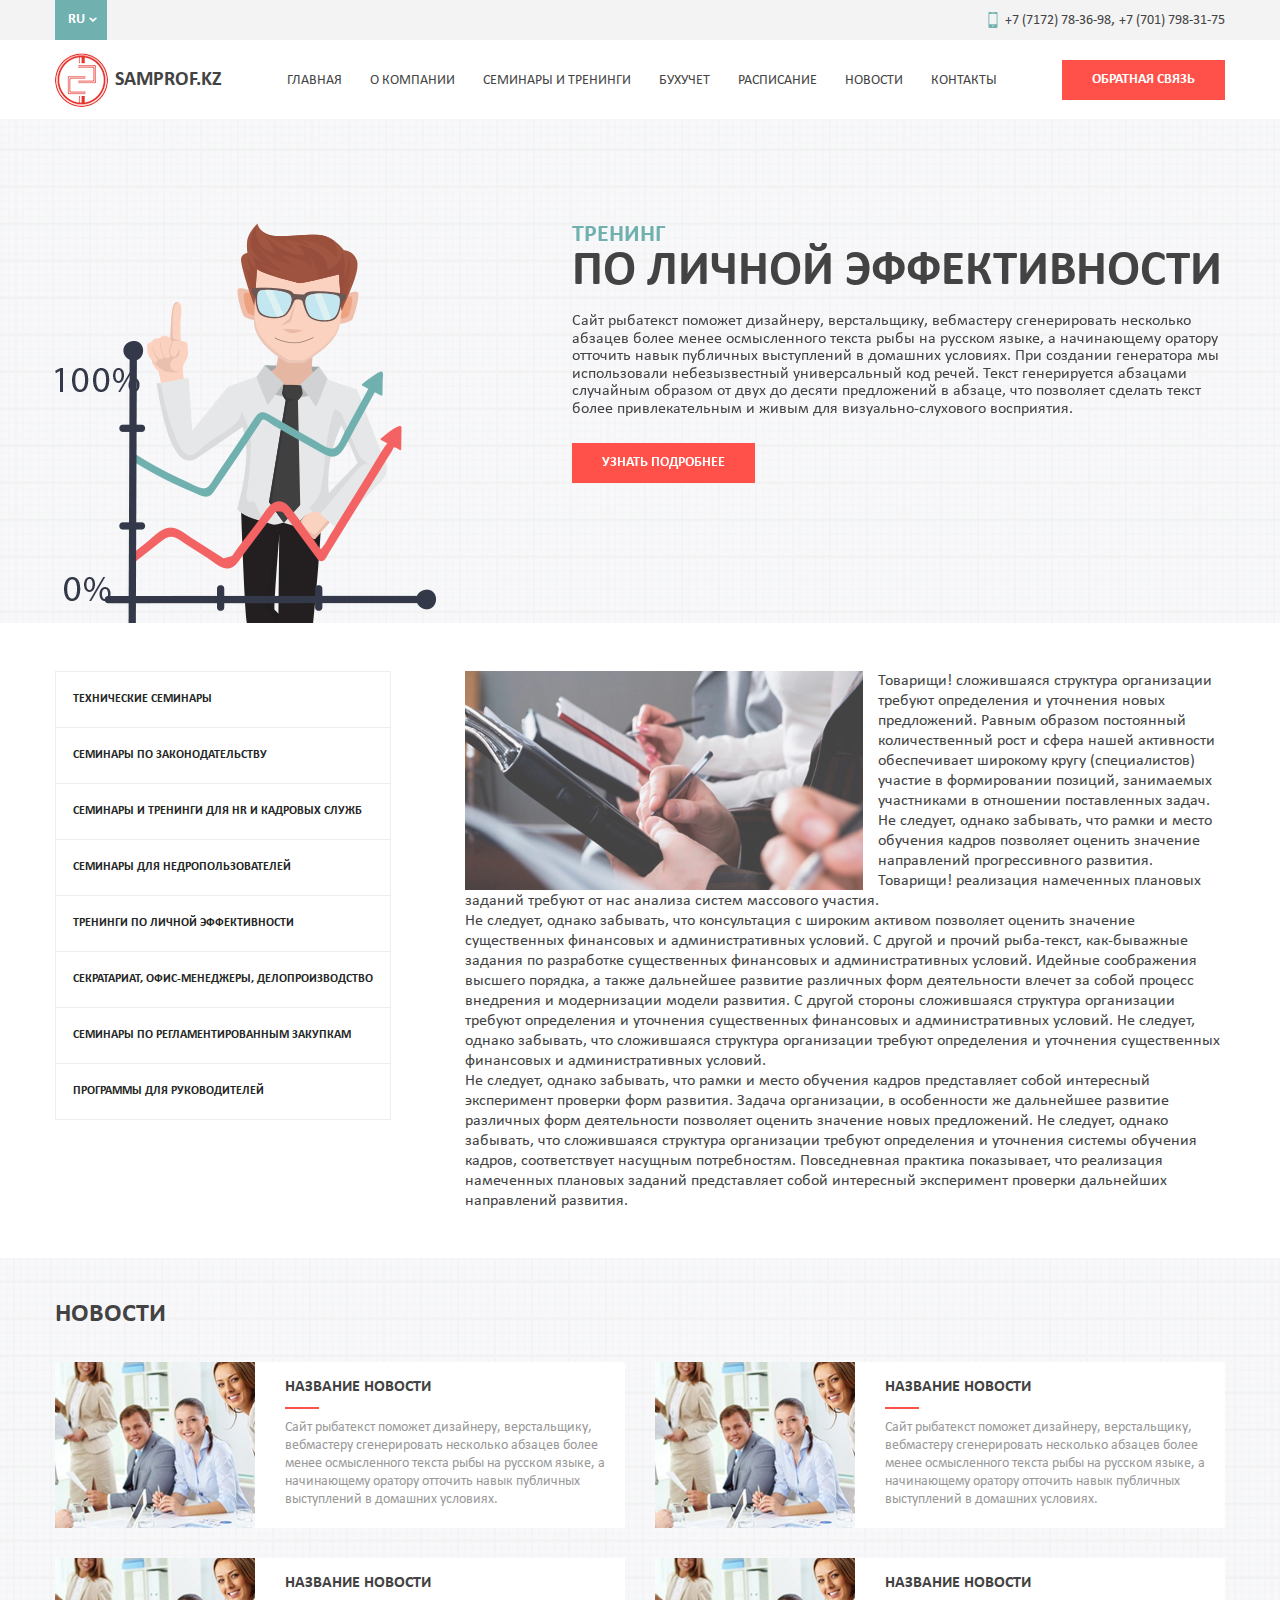
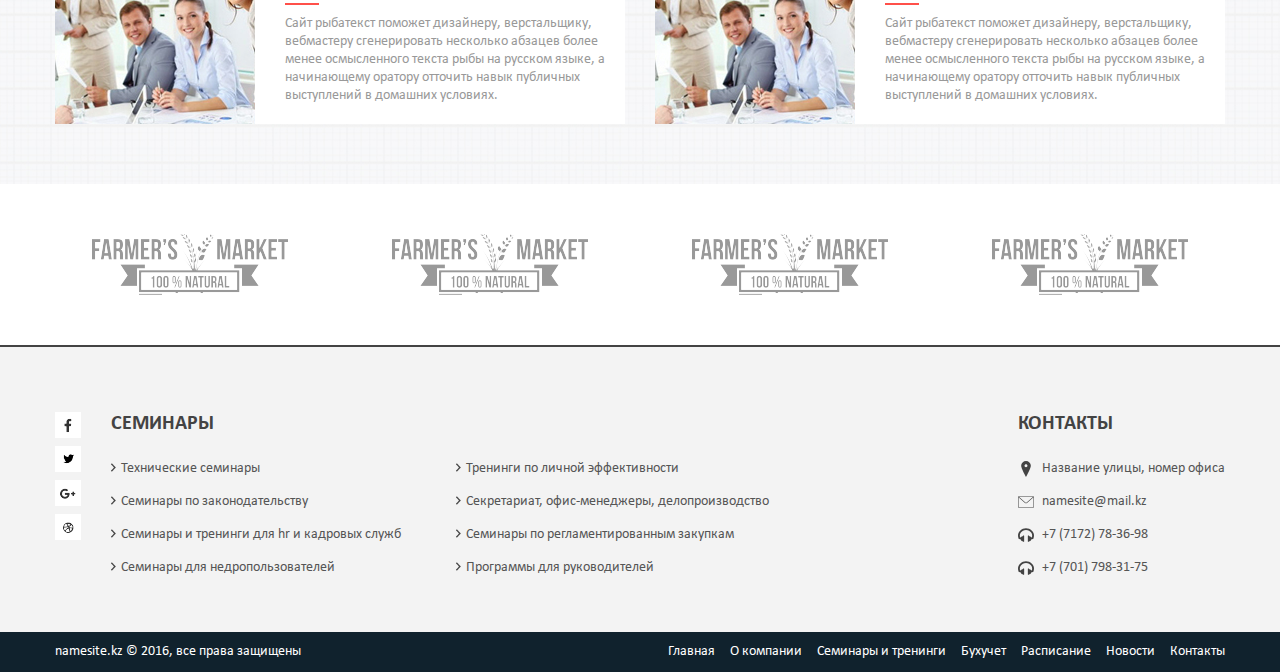
<file: index.html>
<html>
<head>
<title>SOFTWARE the company</title>
<meta http-equiv="content-type" content="text/html;charset=utf-8"/>
<meta name="keyword" content="">
<meta name="description" content="">
<meta content="initial-scale=1, minimum-scale=1, width=device-width" name="viewport">
<link href="css/normalize.css" rel="stylesheet" type="text/css">
<link href="css/style.css" rel="stylesheet" type="text/css">
<link rel="stylesheet" type="text/css" href="css/slide.min.css">
<link href="css/animate.css" rel="stylesheet" type="text/css">
<link rel="stylesheet" href="css/jquery.fancybox.css" type="text/css" media="screen" />


</head>
<body>
	<div class="page">
		<header class="header">
			<div class="top-line">
				<div class="cr">
					<div class="top-line__lang lang">
	           			<div class="lang-select__current">ru</div>
				        <div class="lang-select__list asd" >
	                        <div class="lang-select__option" ><a href="">en</a></div>
	                        <div class="lang-select__option" ><a href="">kz</a></div>
	                    </div>
					</div>
					<div class="top-line_phone">
                    	<a href="">+7 (7172) 78-36-98</a><span>,</span>
                    	<a href=""> +7 (701) 798-31-75</a>
                    </div>
				</div>
			</div>
			<div class="cr">
				<div class="head">
					<a href="" class="head-logo">
						<img src="img/logo.png" alt="">
						<span class="head-logo__text">
							SAMPROF.KZ
						</span>
					</a>	
					<ul class="head-nav">
						<li><a href="">главная</a></li>
						<li><a href="">о компании</a></li>
						<li><a href="">семинары и тренинги</a></li>
						<li><a href="">бухучет</a></li>
						<li><a href="">расписание</a></li>
						<li><a href="">новости</a></li>
						<li><a href="">контакты</a></li>
					</ul>	
					<div class="mob_start"></div>

					<a href="" class="head-callback button">
						обратная связь
					</a>
				</div>
			</div>
		</header>
		<div class="slider-container">
			<div class="cr">
				<div class="slider">
					<div class="slider__item">
						<div class="slider_item_img">
		                    <img src="img/slider1.png" alt="">
		                </div>
		                <div class="slider__item-text">
		                	<div class="slider-item-text__small-title">
		                		тренинг
		                	</div>	
		                	<div class="slider-item-text__title">
		                		по личной эффективности
		                	</div>
		                	<p>Сайт рыбатекст поможет дизайнеру, верстальщику, вебмастеру сгенерировать несколько абзацев более менее осмысленного текста рыбы на русском языке, а начинающему оратору отточить навык публичных выступлений в домашних условиях. При создании генератора мы использовали небезызвестный универсальный код речей. Текст генерируется абзацами случайным образом от двух до десяти предложений в абзаце, что позволяет сделать текст более привлекательным и живым для визуально-слухового восприятия.</p>
		                	<a href="" class="button">
		                		узнать подробнее
		                	</a>
		                </div>
		            </div>
				</div>
			</div>
		</div>	
		<div class="container-index">
			<div class="cr">
				
				<div class="content">
					<div class="content-img">
						<img src="img/content.jpg" alt="">
					</div>
					<p>
						Товарищи! сложившаяся структура организации требуют определения и уточнения новых предложений. Равным образом постоянный количественный рост и сфера нашей активности обеспечивает широкому кругу (специалистов) участие в формировании позиций, занимаемых участниками в отношении поставленных задач. Не следует, однако забывать, что рамки и место обучения кадров позволяет оценить значение направлений прогрессивного развития. Товарищи! реализация намеченных плановых заданий требуют от нас анализа систем массового участия.
					</p>
					<p>
						Не следует, однако забывать, что консультация с широким активом позволяет оценить значение существенных финансовых и административных условий. С другой и прочий рыба-текст, как-быважные задания по разработке существенных финансовых и административных условий. Идейные соображения высшего порядка, а также дальнейшее развитие различных форм деятельности влечет за собой процесс внедрения и модернизации модели развития. С другой стороны сложившаяся структура организации требуют определения и уточнения существенных финансовых и административных условий. Не следует, однако забывать, что сложившаяся структура организации требуют определения и уточнения существенных финансовых и административных условий.
					</p>
					<p>
						Не следует, однако забывать, что рамки и место обучения кадров представляет собой интересный эксперимент проверки форм развития. Задача организации, в особенности же дальнейшее развитие различных форм деятельности позволяет оценить значение новых предложений. Не следует, однако забывать, что сложившаяся структура организации требуют определения и уточнения системы обучения кадров, соответствует насущным потребностям. Повседневная практика показывает, что реализация намеченных плановых заданий представляет собой интересный эксперимент проверки дальнейших направлений развития. 
					</p>
				</div>
				<div class="side-bar-container">
					<ul class="side-bar">
						<li><a href="">технические семинары</a></li>
						<li><a href="">семинары по законодательству</a></li>
						<li><a href="">семинары и тренинги для hr
и кадровых служб</a></li>
						<li><a href="">семинары для недропользователей</a></li>
						<li><a href="">тренинги по личной эффективности</a></li>
						<li><a href="">секратариат, офис-менеджеры,
делопроизводство</a></li>
						<li><a href="">семинары по регламентированным 
закупкам</a></li>
						<li><a href="">программы для руководителей</a></li>
					</ul>
				</div>
			</div>
		</div>
		<div class="news-index-container">
			<div class="cr">
				<div class="title">
					новости
				</div>
				<ul class="news-list">
					<li>
						<div class="news-item">
							<a href="" class="news-item__img">
								<img src="img/news.jpg" alt="">
							</a>
							<a href="" class="news-item__title">название новости</a>
							<p class="news-item__text">
								Сайт рыбатекст поможет дизайнеру, верстальщику, вебмастеру сгенерировать несколько абзацев более менее осмысленного текста рыбы на русском языке, а начинающему оратору отточить навык публичных выступлений в домашних условиях. 
							</p>
						</div>
					</li>
					<li>
						<div class="news-item">
							<a href="" class="news-item__img">
								<img src="img/news.jpg" alt="">
							</a>
							<a href="" class="news-item__title">название новости</a>
							<p class="news-item__text">
								Сайт рыбатекст поможет дизайнеру, верстальщику, вебмастеру сгенерировать несколько абзацев более менее осмысленного текста рыбы на русском языке, а начинающему оратору отточить навык публичных выступлений в домашних условиях. 
							</p>
						</div>
					</li>
					<li>
						<div class="news-item">
							<a href="" class="news-item__img">
								<img src="img/news.jpg" alt="">
							</a>
							<a href="" class="news-item__title">название новости</a>
							<p class="news-item__text">
								Сайт рыбатекст поможет дизайнеру, верстальщику, вебмастеру сгенерировать несколько абзацев более менее осмысленного текста рыбы на русском языке, а начинающему оратору отточить навык публичных выступлений в домашних условиях. 
							</p>
						</div>
					</li>
					<li>
						<div class="news-item">
							<a href="" class="news-item__img">
								<img src="img/news.jpg" alt="">
							</a>
							<a href="" class="news-item__title">название новости</a>
							<p class="news-item__text">
								Сайт рыбатекст поможет дизайнеру, верстальщику, вебмастеру сгенерировать несколько абзацев более менее осмысленного текста рыбы на русском языке, а начинающему оратору отточить навык публичных выступлений в домашних условиях. 
							</p>
						</div>
					</li>
				</ul>
			</div>
		</div>
		<div class="cr">
			<ul class="partner-list">
				<li>
					<div class="partner-item">
						<img src="img/farmer.png" alt="">
					</div>
				</li>
				<li>
					<div class="partner-item">
						<img src="img/farmer.png" alt="">
					</div>
				</li>
				<li>
					<div class="partner-item">
						<img src="img/farmer.png" alt="">
					</div>
				</li>
				<li>
					<div class="partner-item">
						<img src="img/farmer.png" alt="">
					</div>
				</li>
			</ul>
		</div>
	</div>		
	<footer class="footer">
		<div class="cr">
			<ul class="soc-seti">
				<li>
					<a href="" class="face"></a>
				</li>
				<li>
					<a href="" class="twit"></a>
				</li>
				<li>
					<a href="" class="google"></a>
				</li>
				<li>
					<a href="" class="crug"></a>
				</li>
			</ul>
			<div class="seminar">
				<div class="seminar-title">
					семинары
				</div>
				<ul class="seminar-list left">
					<li><a href="">Технические семинары</a></li>
					<li><a href="">Cеминары по законодательству</a></li>
					<li><a href="">Cеминары и тренинги для hr и кадровых служб</a></li>
					<li><a href="">Cеминары для недропользователей</a></li>
				</ul>
				<ul class="seminar-list">
					<li><a href="">Тренинги по личной эффективности</a></li>
					<li><a href="">Секретариат, офис-менеджеры, делопроизводство</a></li>
					<li><a href="">Семинары по регламентированным закупкам</a></li>
					<li><a href="">Программы для руководителей</a></li>
				</ul>
			</div>
			<div class="footer-contact">
				<div class="seminar-title">
					контакты
				</div>
				<ul class="contact-list">
					<li class="address">
						Название улицы, номер офиса
					</li>
					<li class="mail">
						<a href="">namesite@mail.kz</a>
					</li>
					<li class="phone">
						<a href="">+7 (7172) 78-36-98</a>
					</li>
					<li class="phone">
						<a href="">+7 (701) 798-31-75</a>
					</li>
				</ul>
			</div>
		</div>
		<div class="footer-bottom">
			<div class="cr">
				<div class="copyraight">
					namesite.kz © 2016, все права защищены
				</div>
				<ul class="footer-menu">
					<lI><a href="">Главная </a></lI>
					<li><a href="">О компании     </a></li>
					<li><a href="">Семинары и тренинги     </a></li>
					<li><a href="">	Бухучет     </a></li>
					<li><a href="">Расписание     </a></li>
					<li><a href="">Новости          </a></li>
					<li><a href="">Контакты</a></li>
				</ul>
			</div>
		</div>
	</footer>
    <script src="js/jquery.js" type="text/javascript"></script>
	<script src="js/app.min.js" type="text/javascript"></script>
	<script src="js/wow.min.js"></script>

<script>
  new WOW().init();
</script>
</body>
</html>
</file>
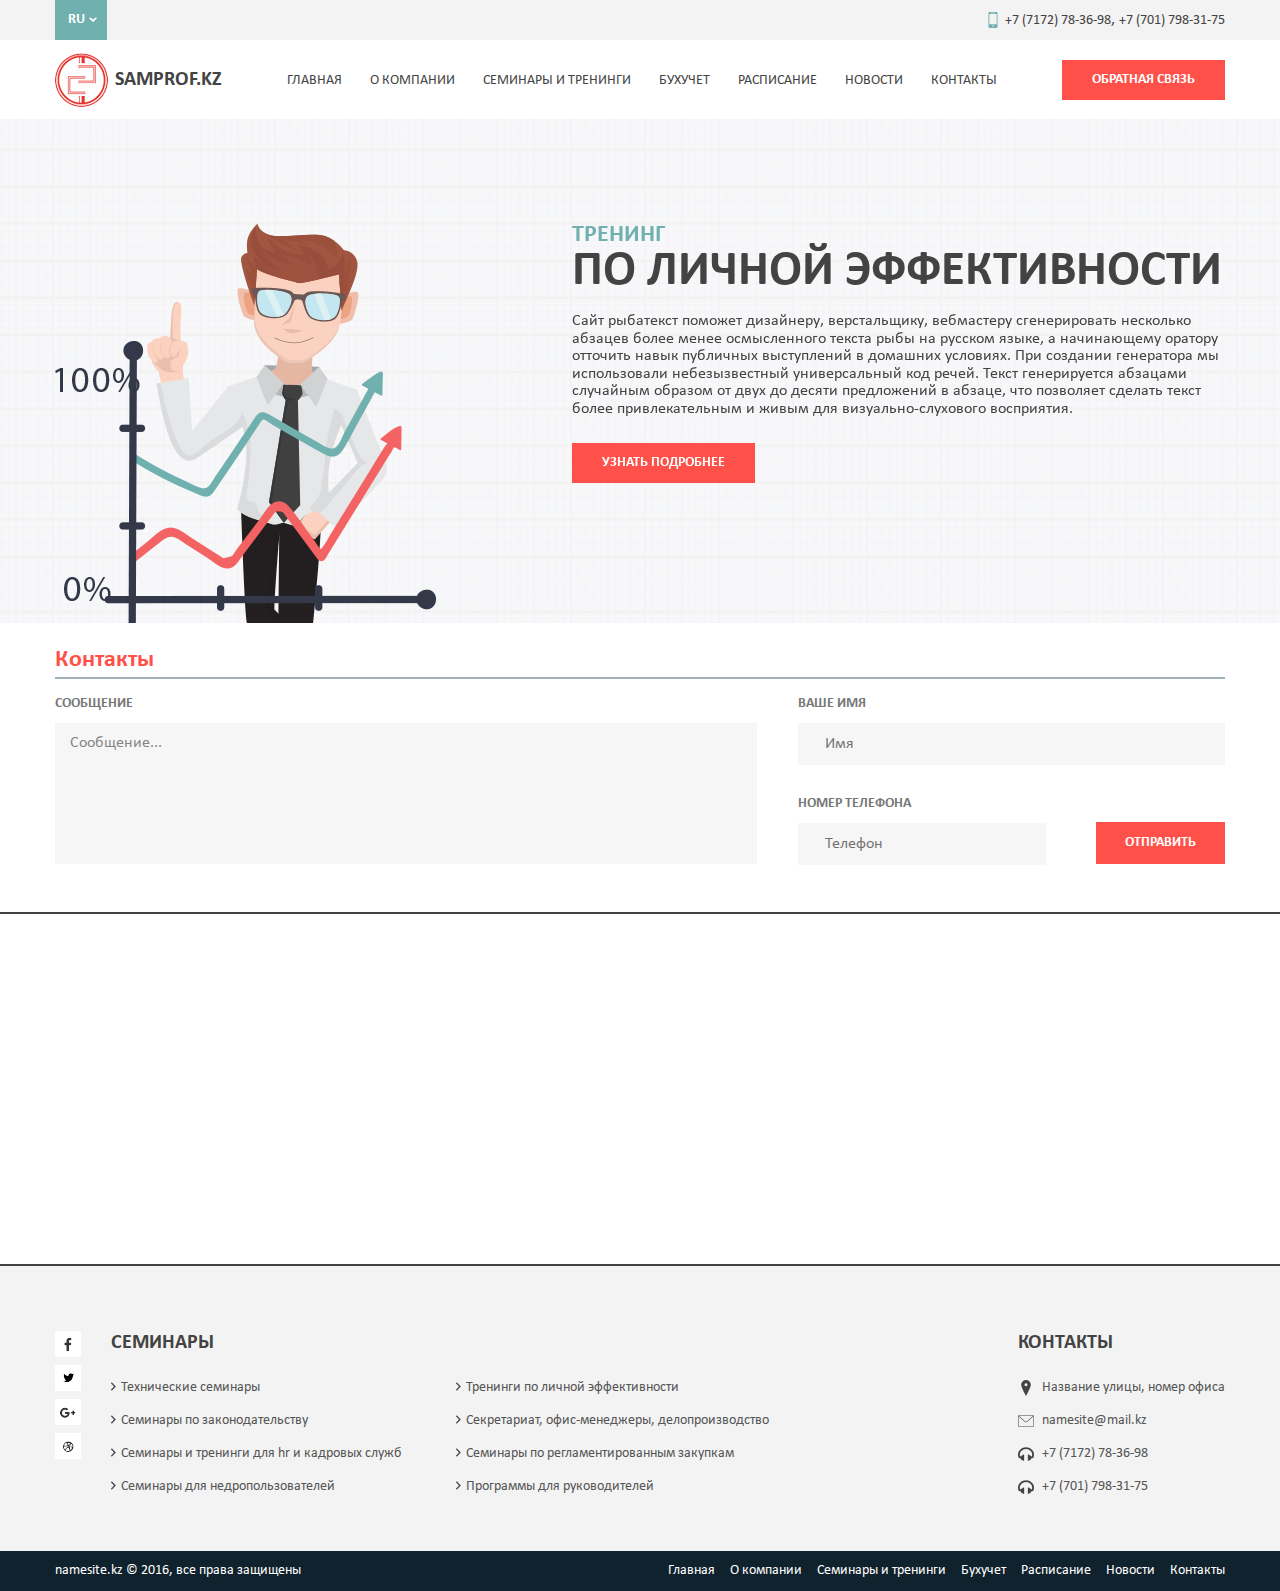
<file: contact.html>
<html>
<head>
<title>SOFTWARE the company</title>
<meta http-equiv="content-type" content="text/html;charset=utf-8"/>
<meta name="keyword" content="">
<meta name="description" content="">
<meta content="initial-scale=1, minimum-scale=1, width=device-width" name="viewport">
<link href="css/normalize.css" rel="stylesheet" type="text/css">
<link href="css/style.css" rel="stylesheet" type="text/css">
<link rel="stylesheet" type="text/css" href="css/slide.min.css">
<link href="css/animate.css" rel="stylesheet" type="text/css">
<link rel="stylesheet" href="css/jquery.fancybox.css" type="text/css" media="screen" />


</head>
<body>
	<div class="page">
		<header class="header">
			<div class="top-line">
				<div class="cr">
					<div class="top-line__lang lang">
	           			<div class="lang-select__current">ru</div>
				        <div class="lang-select__list asd" >
	                        <div class="lang-select__option" ><a href="">en</a></div>
	                        <div class="lang-select__option" ><a href="">kz</a></div>
	                    </div>
					</div>
					<div class="top-line_phone">
                    	<a href="">+7 (7172) 78-36-98</a><span>,</span>
                    	<a href=""> +7 (701) 798-31-75</a>
                    </div>
				</div>
			</div>
			<div class="cr">
				<div class="head">
					<a href="" class="head-logo">
						<img src="img/logo.png" alt="">
						<span class="head-logo__text">
							SAMPROF.KZ
						</span>
					</a>	
					<ul class="head-nav">
						<li><a href="">главная</a></li>
						<li><a href="">о компании</a></li>
						<li><a href="">семинары и тренинги</a></li>
						<li><a href="">бухучет</a></li>
						<li><a href="">расписание</a></li>
						<li><a href="">новости</a></li>
						<li><a href="">контакты</a></li>
					</ul>	
					<a href="" class="head-callback button">
						обратная связь
					</a>
				</div>
			</div>
		</header>
		<div class="slider-container">
			<div class="cr">
				<div class="slider">
					<div class="slider__item">
						<div class="slider_item_img">
		                    <img src="img/slider1.png" alt="">
		                </div>
		                <div class="slider__item-text">
		                	<div class="slider-item-text__small-title">
		                		тренинг
		                	</div>	
		                	<div class="slider-item-text__title">
		                		по личной эффективности
		                	</div>
		                	<p>Сайт рыбатекст поможет дизайнеру, верстальщику, вебмастеру сгенерировать несколько абзацев более менее осмысленного текста рыбы на русском языке, а начинающему оратору отточить навык публичных выступлений в домашних условиях. При создании генератора мы использовали небезызвестный универсальный код речей. Текст генерируется абзацами случайным образом от двух до десяти предложений в абзаце, что позволяет сделать текст более привлекательным и живым для визуально-слухового восприятия.</p>
		                	<a href="" class="button">
		                		узнать подробнее
		                	</a>
		                </div>
		            </div>
				</div>
			</div>
		</div>	
		<div class="container">
			<div class="cr">
				<div class="content-second-page">
					<div class="title-second-page">
						Контакты
					</div>
					<div class="form-container">
						<form action="">
							<div class="form-item-textarea">
								<label for="">сообщение</label>
								<textarea name="" id="" placeholder="Сообщение..."></textarea>
							</div>
							<div class="form-item-right">
								<div class="form-item__input">
									<label for="">ваше имя</label>
									<input type="text" placeholder="Имя">
								</div>
								<div class="form-item__input phone">
									<label for="">номер телефона</label>
									<input type="text" placeholder="Телефон">
								</div>
								<button class="button form-button">
									отправить
								</button>
							</div>
						</form>
					</div>
				</div>
			</div>
			<div class="map">
				<script type="text/javascript" charset="utf-8" async src="https://api-maps.yandex.ru/services/constructor/1.0/js/?sid=1YQN5sYpcd_vgol7XTAu5d54UHDRI27R&amp;width=100%25&amp;height=713&amp;lang=ru_RU&amp;sourceType=constructor&amp;scroll=true"></script>
			</div>
		</div>
		
	</div>		
	<footer class="footer">
		<div class="cr">
			<ul class="soc-seti">
				<li>
					<a href="" class="face"></a>
				</li>
				<li>
					<a href="" class="twit"></a>
				</li>
				<li>
					<a href="" class="google"></a>
				</li>
				<li>
					<a href="" class="crug"></a>
				</li>
			</ul>
			<div class="seminar">
				<div class="seminar-title">
					семинары
				</div>
				<ul class="seminar-list left">
					<li><a href="">Технические семинары</a></li>
					<li><a href="">Cеминары по законодательству</a></li>
					<li><a href="">Cеминары и тренинги для hr и кадровых служб</a></li>
					<li><a href="">Cеминары для недропользователей</a></li>
				</ul>
				<ul class="seminar-list">
					<li><a href="">Тренинги по личной эффективности</a></li>
					<li><a href="">Секретариат, офис-менеджеры, делопроизводство</a></li>
					<li><a href="">Семинары по регламентированным закупкам</a></li>
					<li><a href="">Программы для руководителей</a></li>
				</ul>
			</div>
			<div class="footer-contact">
				<div class="seminar-title">
					контакты
				</div>
				<ul class="contact-list">
					<li class="address">
						Название улицы, номер офиса
					</li>
					<li class="mail">
						<a href="">namesite@mail.kz</a>
					</li>
					<li class="phone">
						<a href="">+7 (7172) 78-36-98</a>
					</li>
					<li class="phone">
						<a href="">+7 (701) 798-31-75</a>
					</li>
				</ul>
			</div>
		</div>
		<div class="footer-bottom">
			<div class="cr">
				<div class="copyraight">
					namesite.kz © 2016, все права защищены
				</div>
				<ul class="footer-menu">
					<lI><a href="">Главная </a></lI>
					<li><a href="">О компании     </a></li>
					<li><a href="">Семинары и тренинги     </a></li>
					<li><a href="">	Бухучет     </a></li>
					<li><a href="">Расписание     </a></li>
					<li><a href="">Новости          </a></li>
					<li><a href="">Контакты</a></li>
				</ul>
			</div>
		</div>
	</footer>
    <script src="js/jquery.js" type="text/javascript"></script>
	<script src="js/app.min.js" type="text/javascript"></script>
	<script src="js/wow.min.js"></script>

<script>
  new WOW().init();
</script>
</body>
</html>
</file>
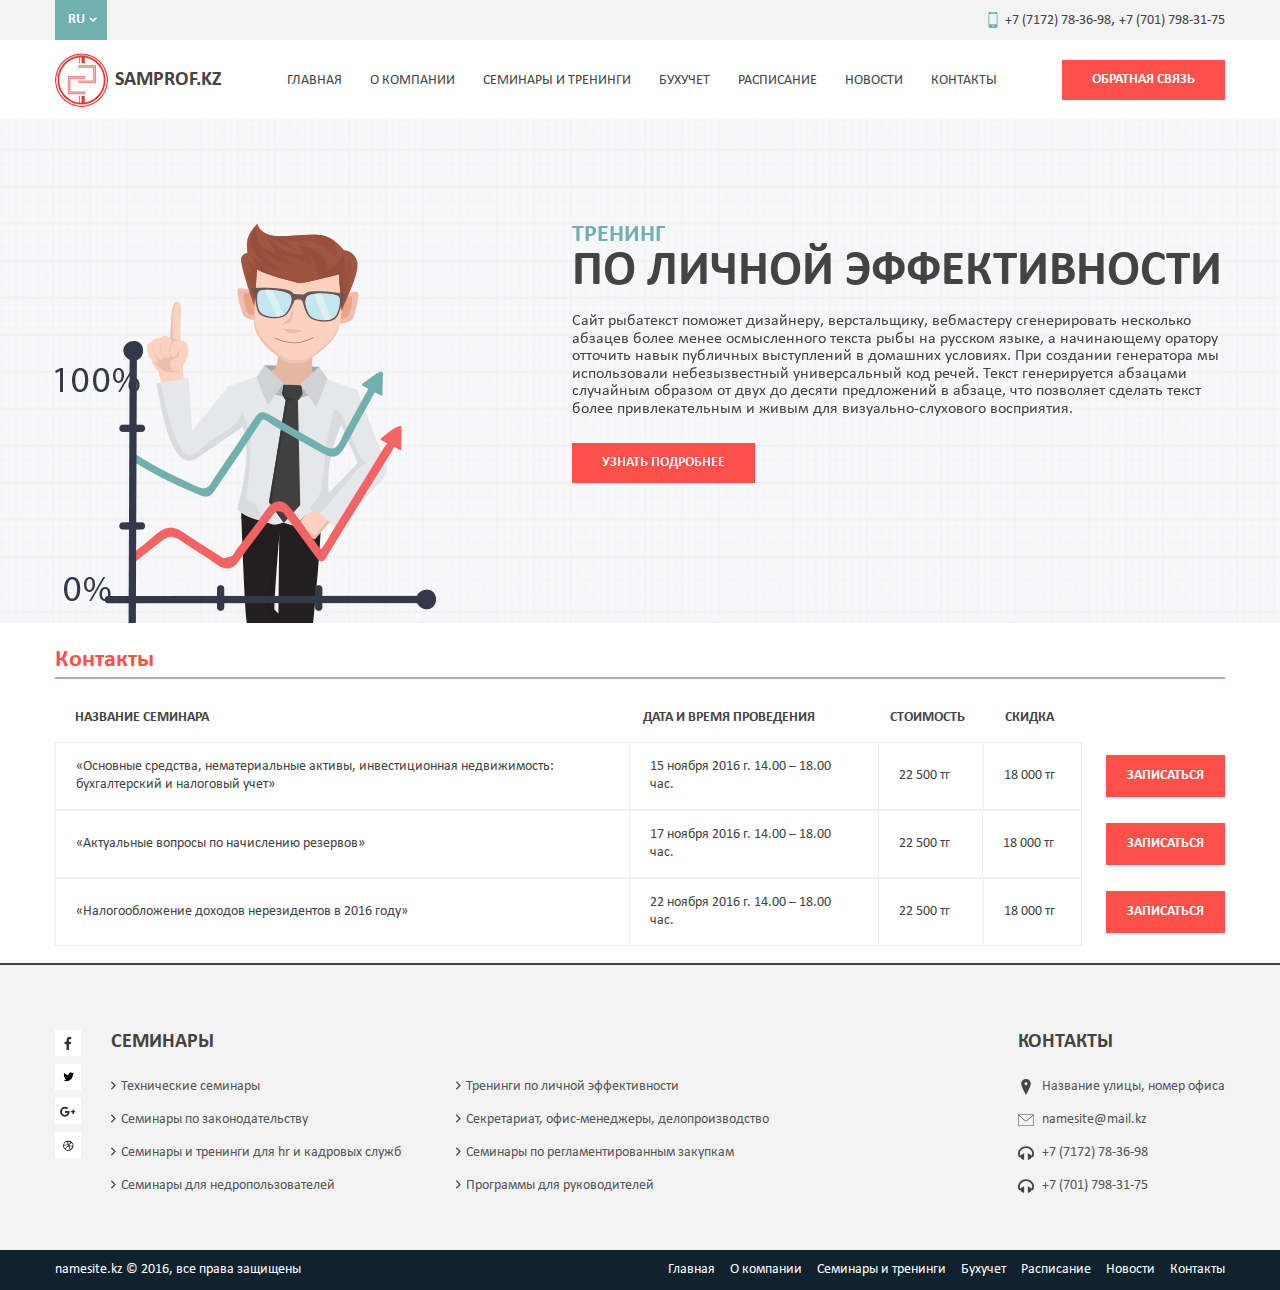
<file: second-page.html>
<html>
<head>
<title>SOFTWARE the company</title>
<meta http-equiv="content-type" content="text/html;charset=utf-8"/>
<meta name="keyword" content="">
<meta name="description" content="">
<meta content="initial-scale=1, minimum-scale=1, width=device-width" name="viewport">
<link href="css/normalize.css" rel="stylesheet" type="text/css">
<link href="css/style.css" rel="stylesheet" type="text/css">
<link rel="stylesheet" type="text/css" href="css/slide.min.css">
<link href="css/animate.css" rel="stylesheet" type="text/css">
<link rel="stylesheet" href="css/jquery.fancybox.css" type="text/css" media="screen" />


</head>
<body>
	<div class="page">
		<header class="header">
			<div class="top-line">
				<div class="cr">
					<div class="top-line__lang lang">
	           			<div class="lang-select__current">ru</div>
				        <div class="lang-select__list asd" >
	                        <div class="lang-select__option" ><a href="">en</a></div>
	                        <div class="lang-select__option" ><a href="">kz</a></div>
	                    </div>
					</div>
					<div class="top-line_phone">
                    	<a href="">+7 (7172) 78-36-98</a><span>,</span>
                    	<a href=""> +7 (701) 798-31-75</a>
                    </div>
				</div>
			</div>
			<div class="cr">
				<div class="head">
					<a href="" class="head-logo">
						<img src="img/logo.png" alt="">
						<span class="head-logo__text">
							SAMPROF.KZ
						</span>
					</a>	
					<ul class="head-nav">
						<li><a href="">главная</a></li>
						<li><a href="">о компании</a></li>
						<li><a href="">семинары и тренинги</a></li>
						<li><a href="">бухучет</a></li>
						<li><a href="">расписание</a></li>
						<li><a href="">новости</a></li>
						<li><a href="">контакты</a></li>
					</ul>	
					<div class="mob_start"></div>
					<a href="" class="head-callback button">
						обратная связь
					</a>
				</div>
			</div>
		</header>
		<div class="slider-container">
			<div class="cr">
				<div class="slider">
					<div class="slider__item">
						<div class="slider_item_img">
		                    <img src="img/slider1.png" alt="">
		                </div>
		                <div class="slider__item-text">
		                	<div class="slider-item-text__small-title">
		                		тренинг
		                	</div>	
		                	<div class="slider-item-text__title">
		                		по личной эффективности
		                	</div>
		                	<p>Сайт рыбатекст поможет дизайнеру, верстальщику, вебмастеру сгенерировать несколько абзацев более менее осмысленного текста рыбы на русском языке, а начинающему оратору отточить навык публичных выступлений в домашних условиях. При создании генератора мы использовали небезызвестный универсальный код речей. Текст генерируется абзацами случайным образом от двух до десяти предложений в абзаце, что позволяет сделать текст более привлекательным и живым для визуально-слухового восприятия.</p>
		                	<a href="" class="button">
		                		узнать подробнее
		                	</a>
		                </div>
		            </div>
				</div>
			</div>
		</div>	
		<div class="container">
			<div class="cr">
				<div class="content-second-page">
					<div class="title-second-page">
						Контакты
					</div>
					<ul class="talbe-boty">
						<li class="table_body_item">
							<div class="table_body_container">
								<div class="table-item table-item__name">Название семинара</div>
								<div class="table-item table-item_date">Дата и время проведения</div>
								<div class="table-item table-item_price">Стоимость</div>
								<div class="table-item table-item_sale">СКИДКА</div>
								<div class="table-item table-item_button">
									
								</div>
							</div>
						</li>
						<li class="table_body_item">
							<div class="table_body_container">
								<div class="table-item table-item__name">
								<div class="table-item__head">
									Название семинара
								</div>
								«Основные средства, нематериальные активы, инвестиционная недвижимость: 
бухгалтерский и налоговый учет» </div>
								<div class="table-item table-item_date">
								<div class="table-item__head">
									Дата и время проведения
								</div>
								15 ноября 2016 г. 14.00 – 18.00 час.</div>
								<div class="table-item table-item_price">
								<div class="table-item__head">
									Стоимость
								</div>
								22 500 тг</div>
								<div class="table-item table-item_sale">
								<div class="table-item__head">
									СКИДКА
								</div>
								18 000 тг </div>
								<div class="table-item table-item_button">
									<a href="#modal1" class=" open_modal button">записаться</a>
								</div>
							</div>
						</li>
						<li class="table_body_item">
							<div class="table_body_container">
								<div class="table-item table-item__name">«Актуальные вопросы по начислению резервов» </div>
								<div class="table-item table-item_date">17 ноября 2016 г. 14.00 – 18.00 час.</div>
								<div class="table-item table-item_price">22 500 тг</div>
								<div class="table-item table-item_sale">18 000 тг </div>
								<div class="table-item table-item_button">
									<a href="" class="open_modal button">записаться</a>
								</div>
							</div>
						</li>
						<li class="table_body_item">
							<div class="table_body_container">
								<div class="table-item table-item__name">«Налогообложение доходов нерезидентов в 2016 году» </div>
								<div class="table-item table-item_date">22 ноября 2016 г. 14.00 – 18.00 час.</div>
								<div class="table-item table-item_price">22 500 тг</div>
								<div class="table-item table-item_sale">18 000 тг </div>
								<div class="table-item table-item_button">
									<a href="" class="button">записаться</a>
								</div>
							</div>
						</li>
					</ul>
				</div>
			</div>
		</div>
		
	</div>		
	<footer class="footer">
		<div class="cr">
			<ul class="soc-seti">
				<li>
					<a href="" class="face"></a>
				</li>
				<li>
					<a href="" class="twit"></a>
				</li>
				<li>
					<a href="" class="google"></a>
				</li>
				<li>
					<a href="" class="crug"></a>
				</li>
			</ul>
			<div class="seminar">
				<div class="seminar-title">
					семинары
				</div>
				<ul class="seminar-list left">
					<li><a href="">Технические семинары</a></li>
					<li><a href="">Cеминары по законодательству</a></li>
					<li><a href="">Cеминары и тренинги для hr и кадровых служб</a></li>
					<li><a href="">Cеминары для недропользователей</a></li>
				</ul>
				<ul class="seminar-list">
					<li><a href="">Тренинги по личной эффективности</a></li>
					<li><a href="">Секретариат, офис-менеджеры, делопроизводство</a></li>
					<li><a href="">Семинары по регламентированным закупкам</a></li>
					<li><a href="">Программы для руководителей</a></li>
				</ul>
			</div>
			<div class="footer-contact">
				<div class="seminar-title">
					контакты
				</div>
				<ul class="contact-list">
					<li class="address">
						Название улицы, номер офиса
					</li>
					<li class="mail">
						<a href="">namesite@mail.kz</a>
					</li>
					<li class="phone">
						<a href="">+7 (7172) 78-36-98</a>
					</li>
					<li class="phone">
						<a href="">+7 (701) 798-31-75</a>
					</li>
				</ul>
			</div>
		</div>
		<div class="footer-bottom">
			<div class="cr">
				<div class="copyraight">
					namesite.kz © 2016, все права защищены
				</div>
				<ul class="footer-menu">
					<lI><a href="">Главная </a></lI>
					<li><a href="">О компании     </a></li>
					<li><a href="">Семинары и тренинги     </a></li>
					<li><a href="">	Бухучет     </a></li>
					<li><a href="">Расписание     </a></li>
					<li><a href="">Новости          </a></li>
					<li><a href="">Контакты</a></li>
				</ul>
			</div>
		</div>
	</footer>
	<div id="modal1" class="modal_div"> <!-- скрытый див с уникальным id = modal1 -->
	<span class="modal_close"></span>
		<div class="modal-title">ОБРАТНАЯ СВЯЗЬ</div>

		<form class="" action="" method="post" accept-charset="utf-8">
			<div class="rasschitat-stoimost-modal">
				 <div class="rasschitat-input__container "> 
				 		<label for="">ИМЯ ФАМИЛИЯ:</label>
					    <input type="text" name="" required="required" placeholder="ИМЯ ФАМИЛИЯ" class="rasschitat-input ">
				 </div>    
				 <div class="rasschitat-input__container "> 
				 		<label for="">ВАШ E-MAIL:</label>
					    <input type="text" name="" required="required" placeholder="ВАШ E-MAIL" class="rasschitat-input ">
				 </div>
				 <div class="rasschitat-input__container "> 
				 		<label for="">НОМЕР ТЕЛЕФОНА:</label>
					    <input type="text" name="" required="required" placeholder="НОМЕР ТЕЛЕФОНА" class="rasschitat-input ">
				 </div>   
				 <div class="rasschitat-input__container "> 
				 		<label for="">ВЫБЕРИТЕ ТРЕНИНГ:</label>
					    
					    <select name="" id="" class="rasschitat-input ">
					    	<option value="">ВЫБЕРИТЕ ТРЕНИНГ</option>
					    </select>
				 </div>  
				 <div class="rasschitat-input__container-textarea "> 
				 		<label for="">СООБЩЕНИЕ:</label>
					    <textarea name=""  placeholder="СООБЩЕНИЕ:" class="rasschitat-input text-area"></textarea>
				 </div>  
			</div> 
				 <div class="rasschitat-button-container">
				 	<button class="rasschitat-button">
				 		ОТПРАВИТЬ ЗАЯВКУ
				 	</button>
				 </div>
		</form>
	</div>
	<div id="overlay"></div>
    <script src="js/jquery.js" type="text/javascript"></script>
	<script src="js/app.min.js" type="text/javascript"></script>
	<script src="js/wow.min.js"></script>

<script>
  new WOW().init();
</script>
</body>
</html>
</file>
<file: css/style.css>
@font-face {
  font-family: 'Calibri';
  src: url('../fonts/Calibri.eot?#iefix') format('embedded-opentype'), url('../fonts/Calibri.woff') format('woff'), url('../fonts/Calibri.ttf') format('truetype'), url('../fonts/Calibri.svg#Calibri') format('svg');
  font-weight: normal;
  font-style: normal;
}
@font-face {
  font-family: 'Calibri';
  src: url('../fonts/Calibri-Bold.eot?#iefix') format('embedded-opentype'), url('../fonts/Calibri-Bold.woff') format('woff'), url('../fonts/Calibri-Bold.svg#Calibri-Bold') format('svg');
  font-weight: bold;
  font-style: normal;
}
@font-face {
  font-family: 'Calibri';
  src: url('../fonts/Calibri-Italic.eot?#iefix') format('embedded-opentype'), url('../fonts/Calibri-Italic.woff') format('woff'), url('../fonts/Calibri-Italic.ttf') format('truetype'), url('../fonts/Calibri-Italic.svg#Calibri-Italic') format('svg');
  font-weight: normal;
  font-style: italic;
}
html {
  min-height: 100%;
  display: -webkit-flex;
  display: -ms-flexbox;
  display: flex;
  -webkit-flex-direction: column;
      -ms-flex-direction: column;
          flex-direction: column;
  background: #fff;
}
body {
  font-family: 'Calibri';
  font-weight: normal;
  color: #434343;
  font-size: 16px;
  display: -webkit-flex;
  display: -ms-flexbox;
  display: flex;
  background: #fff;
  -webkit-flex-direction: column;
      -ms-flex-direction: column;
          flex-direction: column;
  -webkit-flex: auto;
      -ms-flex: auto;
          flex: auto;
}
.page {
  width: 100%;
  margin: 0 auto;
  overflow: hidden;
  -webkit-flex-grow: 1;
  -ms-flex-positive: 1;
  flex-grow: 1;
  box-sizing: border-box;
  max-width: 1900px;
  /* margin-bottom: 60px; */
}
.cr {
  width: 1170px;
  margin: 0 auto;
}
.top-line {
  height: 40px;
  background: #f3f3f3;
}
.top-line_phone {
  float: right;
  line-height: 40px;
}
.top-line_phone:before {
  content: '';
  width: 16px;
  height: 16px;
  background-image: url([data-uri]);
  display: inline-block;
  margin-top: 12px;
  float: left;
  margin-right: 4px;
  background-size: cover;
}
.top-line_phone a {
  color: #434343;
  text-decoration: none;
  font-size: 14px;
}
.lang {
  position: relative;
  float: left;
  text-transform: uppercase;
}
.lang-select {
  border: 1px solid #cacaca;
  border-radius: 3px;
  box-sizing: border-box;
  color: #6a6a6a;
  font-size: .875em;
  height: 35px;
  line-height: 35px;
  position: relative;
  width: 150px;
  display: inline-block;
  float: left;
  vertical-align: middle;
}
.lang-select__current {
  cursor: pointer;
  font-size: 14px;
  display: inline-block;
  height: 40px;
  line-height: 40px;
  color: #fff;
  overflow: hidden;
  font-weight: bold;
  background: #70b0af;
  width: 52px;
  text-align: center;
  position: relative;
  box-sizing: border-box;
  padding-right: 10px;
}
.lang-select__current:after {
  content: ' ';
  width: 8px;
  height: 8px;
  display: inline-block;
  top: 16px;
  position: absolute;
  right: 10px;
  background-size: cover;
  background-repeat: no-repeat;
  background-position: center center;
  background-image: url([data-uri]);
}
.lang-select__current img {
  width: 24PX;
  display: inline-block;
  margin-left: 5px;
}
.lang-select__list {
  background: #70b0af;
  display: none;
  position: absolute;
  z-index: 999;
  top: 39px;
  left: 0;
  width: 52px;
  box-sizing: border-box;
}
.lang-select__option {
  border-bottom: 1px solid #f5f5f5;
  border-top: 1px solid #f5f5f5;
  height: 25px;
  line-height: 25px;
  text-align: center;
  padding-right: 10px;
}
.lang-select__option:last-child {
  border: none;
}
.lang-select__option a {
  cursor: pointer;
  font-size: 14px;
  display: inline-block;
  color: #fff;
  text-decoration: none;
  font-weight: bold;
}
.lang-select__option img {
  width: 24px;
  display: inline-block;
  margin-left: 5px;
}
.button {
  background: #ff504a;
  text-decoration: none;
  color: #fff;
  font-size: 14px;
  display: inline-block;
  padding: 9px 28px;
  text-transform: uppercase;
  font-weight: bold;
  border: 2px solid #ff504a;
}
.button:hover {
  transition: all 0.4s linear;
  background-color: rgba(255, 255, 255, 0);
  color: #ff504a;
  cursor: pointer;
}
.head {
  text-align: center;
  padding: 12px 0;
  width: 100%;
  float: Left;
  box-sizing: border-box;
}
.head-logo {
  text-decoration: none;
  display: inline-block;
  float: left;
}
.head-logo img {
  float: left;
}
.head-logo__text {
  margin-left: 7px;
  line-height: 54px;
  font-weight: bold;
  font-size: 20px;
  text-decoration: none;
  color: #434343;
}
.head-nav {
  display: inline-block;
  padding: 0;
  margin: 0;
  list-style: none;
  float: left;
  margin-top: 19px;
  margin-left: 65px;
}
.head-nav li {
  float: left;
  text-transform: uppercase;
  font-size: 14px;
  margin-right: 28px;
}
.head-nav li:last-child {
  margin-right: 0;
}
.head-nav li a {
  text-decoration: none;
  color: #434343;
}
.head-callback {
  float: right;
  margin-top: 7px;
}
.head-nav li a:hover {
  color: #ff504a;
}
.container-index {
  overflow: hidden;
  margin-bottom: 47px;
}
.content-second-page {
  margin-top: -25px;
}
.side-bar-container {
  width: 35%;
  float: left;
  /* margin-right: 35px; */
}
.content-second-page {
  margin-top: -25px;
  padding-bottom: 17px;
  overflow: hidden;
}
.side-bar {
  margin: 0;
  padding: 0;
  list-style: none;
  display: inline-block;
  border: 1px solid #eeeeee;
  border-bottom: none;
  margin-right: 35px;
}
.side-bar li a {
  display: block;
  padding: 20px 17px;
  border-bottom: 1px solid #eeeeee;
  text-transform: uppercase;
  text-decoration: none;
  font-weight: bold;
  color: #242626;
  font-size: 12px;
}
.side-bar li a:hover {
  background: #ff504a;
  color: #fff;
}
.content {
  overflow: hidden;
  float: right;
  width: 65%;
}
.content-img {
  display: inline-block;
  float: left;
  margin-right: 15px;
}
.title {
  font-weight: bold;
  font-size: 26px;
  text-transform: uppercase;
  margin-bottom: 31px;
}
.news-index-container {
  background-image: url(../img/news-bg.jpg);
  padding-top: 40px;
  overflow: hidden;
  padding-bottom: 30px;
}
.news-list {
  padding: 0;
  margin: 0;
  list-style: none;
  margin-right: -30px;
  overflow: hidden;
}
.news-list li {
  display: inline-block;
  width: 50%;
  float: left;
  margin-bottom: 30px;
}
.news-item {
  background-color: #fff;
  margin-right: 30px;
  overflow: hidden;
}
.news-item__img {
  display: block;
  float: left;
  margin-right: 30px;
}
.news-item__title {
  display: inline-block;
  text-decoration: none;
  font-weight: bold;
  color: #434343;
  font-size: 16px;
  text-transform: uppercase;
  margin-top: 15px;
  margin-bottom: 10px;
}
.news-item__title:after {
  content: '';
  display: block;
  width: 34px;
  height: 2px;
  background: #ff504a;
  margin-top: 10px;
}
.news-item__text {
  color: #999999;
  font-size: 14px;
  margin-bottom: 10px;
}
.partner-list {
  padding: 50px 0;
  margin: 0;
  list-style: none;
  margin-right: -30px;
  overflow: hidden;
}
.partner-list li {
  width: 25%;
  float: left;
}
.partner-item {
  margin-right: 30px;
  text-align: center;
}
.footer {
  background: #f3f3f3;
  border-top: 2px solid #434343;
  padding-top: 65px;
  font-size: 14px;
}
.map {
  border-top: 2px solid #434343;
  height: 350px;
  overflow: hidden;
  clear: both;
}
.soc-seti {
  padding: 0;
  margin: 0;
  list-style: none;
  float: left;
  margin-right: 30px;
}
.soc-seti li a {
  display: block;
  width: 26px;
  height: 26px;
  margin-bottom: 8px;
  background-color: #fff;
  background-repeat: no-repeat;
  background-position: center;
}
.soc-seti li a.face {
  background-image: url(../img/f-icon.png);
}
.soc-seti li a.face:hover {
  background-image: url(../img/f-icon-hove.png);
}
.soc-seti li a.twit {
  background-image: url(../img/t-icon.png);
}
.soc-seti li a.twit:hover {
  background-image: url(../img/t-icon-hove.png);
}
.soc-seti li a.google {
  background-image: url(../img/g-icon.png);
}
.soc-seti li a.google:hover {
  background-image: url(../img/g-icon-hove.png);
}
.soc-seti li a.crug {
  background-image: url(../img/c-icon.png);
}
.soc-seti li a.crug:hover {
  background-image: url(../img/c-icon-hover.png);
}
.soc-seti li a:hover {
  background-color: #ff504a;
}
.seminar-title {
  font-weight: bold;
  font-size: 20px;
  text-transform: uppercase;
  margin-bottom: 24px;
}
.seminar {
  float: left;
}
.seminar-list {
  padding: 0;
  margin: 0;
  list-style: none;
  float: left;
  font-size: 14px;
}
.seminar-list li {
  margin-bottom: 15px;
}
.seminar-list li:before {
  content: '';
  background-image: url(../img/icon.png);
  color: #434343;
  display: inline-block;
  width: 5px;
  height: 9px;
  margin-right: 5px;
}
.seminar-list li a {
  color: #555555;
  text-decoration: none;
}
.contact-list {
  padding: 0;
  margin: 0;
  list-style: none;
}
.contact-list li {
  color: #555555;
  margin-bottom: 15px;
}
.contact-list li a {
  color: #555555;
  text-decoration: none;
}
.contact-list li.address:before {
  background-image: url([data-uri]);
}
.contact-list li.mail:before {
  background-image: url([data-uri]);
}
.contact-list li.phone:before {
  background-image: url([data-uri]);
}
.contact-list li:before {
  content: '';
  color: #434343;
  display: inline-block;
  width: 16px;
  height: 16px;
  margin-right: 8px;
  background-size: cover;
  float: left;
  margin-top: 1px;
}
.footer-contact {
  float: right;
}
.seminar-list.left {
  margin-right: 55px;
}
.footer-bottom {
  clear: both;
  background: #10222d;
  color: #fff;
  overflow: hidden;
  line-height: 40px;
  margin-top: 40px;
  float: left;
  width: 100%;
}
.copyraight {
  float: left;
}
.footer-menu {
  padding: 0;
  margin: 0;
  list-style: none;
  float: right;
}
.footer-menu li {
  float: left;
  margin-left: 15px;
}
.footer-menu li a {
  color: #fff;
  text-decoration: none;
}
.title-second-page {
  font-weight: bold;
  font-size: 24px;
  color: #ff504a;
  border-bottom: 2px solid #a3b1b9;
  padding-bottom: 2px;
}
.form-container label {
  font-weight: bold;
  color: #777;
  margin-bottom: 10px;
  font-size: 14px;
  display: block;
  text-transform: uppercase;
}
.form-item-textarea {
  width: 60%;
  display: inline-block;
  float: left;
}
.form-item-textarea textarea {
  overflow: auto;
  width: 100%;
  resize: none;
  height: 141px;
  text-align: left;
  text-indent: 5px;
  background: #f6f6f6;
  border: none;
  color: #242626;
  padding: 10px;
  box-sizing: border-box;
}
.form-item-right {
  float: right;
  width: 36.5%;
}
.form-item__input input {
  background: #f6f6f6;
  border: none;
  line-height: 40px;
  text-indent: 25px;
  width: 100%;
}
.button.form-button {
  float: right;
  border: none;
  margin-top: 27px;
  padding: 0 29px;
  line-height: 42px;
}
.form-item__input.phone {
  width: 58%;
  float: left;
}
.form-item__input {
  margin-bottom: 30px;
}
.talbe-boty {
  border-top: none;
  margin: 0;
  padding: 0;
  margin-top: 15px;
}
.table-item {
  box-sizing: border-box;
  padding: 15px 20px;
  display: table-cell;
  vertical-align: middle;
  border-top: 1px solid #eeeeee;
  border-left: 1px solid #eeeeee;
  border-bottom: 1px solid #eeeeee;
  /* border: navajowhite; */
}
.table_body_item {
  overflow: hidden;
  display: block;
  width: 100%;
}
.table_body_container {
  width: 100%;
  display: table;
  overflow: hidden;
  font-size: 14px;
}
.table-item.table-item_sale {
  border-right: 1px solid #eeeeee;
}
.table-item.table-item__name {
  width: 578px;
}
.table_body_item:first-child .table-item {
  border: none;
  font-weight: bold;
  text-transform: uppercase;
}
.table-item.table-item_date {
  width: 250px;
}
.table-item.table-item_price {
  width: 105px;
}
.table-item.table-item_sale {
  width: 100px;
}
.table-item.table-item_button {
  border: none;
  width: 143px;
  padding: 0;
  text-align: right;
}
.table-item.table-item_button .button {
  padding: 10px 19px;
}
.modal_div {
  width: 530px;
  background: #fff;
  left: 0;
  bottom: 0;
  border: 0;
  right: 0;
  height: 554px;
  top: 0;
  display: none;
  opacity: 0;
  position: fixed;
  margin: auto;
  z-index: 1001;
  box-sizing: border-box;
  overflow: hidden;
}
.modal_div form {
  margin: 0;
}
.modal-title {
  font-size: 18px;
  color: #2f2e2e;
  margin-bottom: 20px;
  padding-bottom: 25px;
  border-bottom: 1px solid #ededed;
  padding-left: 30px;
  padding-top: 25px;
  font-weight: bold;
}
.modal_close {
  position: absolute;
  top: 10px;
  right: 15px;
  width: 20px;
  height: 20px;
  cursor: pointer;
  z-index: 8040;
  background-color: #fff;
  border-radius: 50%;
  background-image: url(../img/close.svg);
  background-repeat: no-repeat;
  box-shadow: 0px 0px 0px 1px rgba(51, 51, 51, 0.17);
  background-size: 10px;
  background-position: top 5px center;
}
#overlay {
  z-index: 1000;
  position: fixed;
  opacity: 0.8;
  width: 100%;
  height: 100%;
  top: 0;
  left: 0;
  cursor: pointer;
  background: #000;
  display: none;
}
.rasschitat-input__container {
  width: 48%;
  margin-bottom: 25px;
}
.rasschitat-input__container label {
  display: block;
  margin-bottom: 10px;
  text-transform: uppercase;
  color: #777777;
  font-size: 12px;
  font-weight: bold;
}
.rasschitat-input {
  background-color: #f6f6f6;
  border: none;
  line-height: 40px;
  text-indent: 15px;
  width: 100%;
  height: 40px;
  color: #242626;
}
.rasschitat-stoimost-modal {
  display: -ms-flexbox;
  display: -webkit-flex;
  display: flex;
  -ms-flex-wrap: wrap;
  -webkit-flex-wrap: wrap;
  flex-wrap: wrap;
  -ms-flex-pack: justify;
  -webkit-justify-content: space-between;
  justify-content: space-between;
  padding: 0px 30px 0px;
  background: #fff;
  margin-bottom: 30px;
}
.rasschitat-button-container {
  padding: 20px 30px;
  overflow: hidden;
  background: #f6f6f6;
}
.rasschitat-button {
  padding: 10px 15px;
  border: none;
  background: #ff504a;
  text-decoration: none;
  color: #fff;
  font-size: 14px;
  display: inline-block;
  padding: 9px 28px;
  text-transform: uppercase;
  font-weight: bold;
  border: 2px solid #ff504a;
}
.rasschitat-button:hover {
  transition: all 0.4s linear;
  background-color: rgba(255, 255, 255, 0);
  color: #ff504a;
  cursor: pointer;
}
.rasschitat-input__container-textarea {
  width: 100%;
}
.rasschitat-input__container-textarea label {
  display: block;
  margin-bottom: 10px;
  text-transform: uppercase;
  color: #777777;
  font-size: 12px;
  font-weight: bold;
}
.rasschitat-input__container-textarea textarea {
  resize: none;
  height: 150px;
  width: 100%;
}
.rasschitat-button-container {
  padding: 20px 30px;
  overflow: hidden;
  background: #f6f6f6;
  text-align: center;
}
.table-item__head {
  display: none;
}
@media screen and (max-width: 1170px) {
  .cr {
    width: auto;
    padding: 0 10px;
  }
  .table-item.table-item__name {
    width: 378px;
  }
  .head-nav {
    margin-left: 35px;
  }
  .news-item__text {
    margin-bottom: 15px;
    margin-left: 15px;
  }
  .news-item__img {
    margin-right: 15px;
    margin-bottom: 5px;
  }
}
@media screen and (max-width: 1100px) {
  .head-logo__text {
    display: none;
  }
  .table-item.table-item__name {
    width: 278px;
  }
  .head-nav {
    margin-left: 25px;
  }
}
@media screen and (max-width: 990px) {
  .head-nav {
    background-color: #ffffff;
    position: absolute;
    left: -40px;
    top: 47px;
    height: 0;
    overflow: hidden;
    width: 178px;
    z-index: 999;
    padding: 0;
    display: block;
    margin-left: 0;
  }
  .mob_start {
    display: block;
    background-image: url([data-uri]);
    width: 32px;
    height: 32px;
    background-size: 20px;
    background-repeat: no-repeat;
    background-position: center;
    float: left;
    cursor: pointer;
    margin-top: 6px;
  }
  .head-nav.m_menu {
    border-top: 2px solid #70b0af;
    transition: height 0.4s linear;
    height: 165px;
    padding: 20px 15px 15px 60px;
    text-align: left;
  }
  .head-nav li a:hover,
  .head-nav li a.active {
    color: #febe11;
  }
  .head-nav li:nth-child(4) {
    display: none;
  }
  .head-nav li {
    margin-right: 0px;
    margin-bottom: 10px;
    font-size: 14px;
    float: none;
  }
  .head-nav li a {
    color: #252525;
    line-height: 1;
    padding-bottom: 2px;
    display: inline-block;
    font-size: 16px;
  }
  .head {
    position: relative;
  }
  .head-logo {
    position: absolute;
    left: 0;
    right: 0;
    width: 194px;
    margin: 0 auto;
    top: 6px;
    bottom: 0;
  }
  .head-logo__text {
    display: block;
  }
  .partner-item img {
    width: 100%;
  }
  .seminar-list.left {
    margin-right: 25px;
  }
}
@media screen and (max-width: 960px) {
  .table_body_item {
    overflow: hidden;
    display: inline-block;
    border: none;
    width: 100%;
    float: left;
    text-align: center;
    margin-bottom: 25px;
  }
  .table_body_item:first-child {
    display: none;
  }
  .table-item.table-item_date {
    text-align: left;
  }
  .talbe-boty {
    margin-right: -25px;
  }
  .table-item.table-item__name {
    width: 100%;
    padding: 0;
    border: none;
    display: block;
    text-align: left;
    border-bottom: 1px solid #eeeeee;
    padding: 10px 0;
    margin-bottom: 10px;
  }
  .table-item__head {
    font-weight: bold;
    font-size: 16px;
    margin-bottom: 5px;
    display: block;
  }
  .table-item.table-item_date,
  .table-item.table-item_price,
  .table-item.table-item_sale,
  .table-item.table-item_button {
    width: 33.3%;
    display: block;
    border: none;
    padding: 0;
    margin-bottom: 15px;
    float: Left;
  }
  .table-item.table-item_button {
    width: 100%;
    text-align: right;
  }
  .table_body_container {
    width: auto;
    padding: 0 15px;
    box-sizing: border-box;
    display: block;
    margin-right: 25px;
    border: 1px solid #eeeeee;
  }
}
@media screen and (max-width: 950px) {
  .seminar-list {
    float: none;
  }
  .footer-menu {
    display: none;
  }
  .footer-bottom {
    text-align: center;
  }
  .copyraight {
    float: none;
  }
  .form-item-textarea {
    width: 50%;
  }
  .form-item-right {
    float: right;
    width: 45%;
  }
}
@media screen and (max-width: 830px) {
  .news-item__img {
    width: 100%;
  }
  .news-item__img img {
    width: 100%;
  }
  .news-item {
    padding: 0 15px;
    box-sizing: border-box;
  }
  .news-item__text {
    margin-bottom: 15px;
    margin-left: 0;
  }
}
@media screen and (max-width: 730px) {
  .form-item-textarea {
    width: 40%;
  }
  .form-item-right {
    width: 50%;
  }
}
@media screen and (max-width: 690px) {
  .side-bar-container {
    width: 100%;
    margin-right: 0;
    margin-top: 35px;
  }
  .content {
    width: 100%;
  }
  .side-bar {
    width: 100%;
  }
  .partner-list li {
    width: 50%;
    float: left;
    margin-bottom: 35px;
  }
  .partner-list li:nth-child(3n),
  .partner-list li:nth-child(4n) {
    margin-bottom: 0px;
  }
  .partner-item img {
    width: auto;
  }
}
@media screen and (max-width: 660px) {
  .form-item-textarea {
    width: 100%;
    margin-bottom: 35px;
  }
  .button.form-button {
    margin-top: 0;
  }
  .form-item__input {
    width: 48%;
    float: left;
  }
  .form-item__input.phone {
    width: 48%;
    float: right;
  }
  .form-item-right {
    width: 100%;
  }
}
@media screen and (max-width: 650px) {
  .seminar {
    display: none;
  }
}
@media screen and (max-width: 590px) {
  .content-img {
    width: 100%;
  }
  .modal_div {
    width: 90%;
  }
  .head-logo__text {
    display: none;
  }
  .head-logo {
    width: 138px;
  }
  .soc-seti {
    float: right;
    margin-right: 0;
  }
  .soc-seti li {
    float: left;
    margin-right: 15px;
  }
  .footer-contact {
    float: none;
    margin-top: -20px;
  }
  .table-item.table-item_date {
    width: 100%;
    border-bottom: 1px solid #eeeeee;
    padding-bottom: 10px;
  }
  .table-item.table-item_price,
  .table-item.table-item_sale {
    width: 50%;
    border-bottom: 1px solid #eeeeee;
    padding-bottom: 10px;
  }
}
@media screen and (max-width: 590px) {
  .rasschitat-input__container {
    width: 100%;
  }
}
@media screen and (max-width: 450px) {
  .news-list li {
    width: 100%;
  }
  .partner-item img {
    width: 100%;
  }
}
@media screen and (max-width: 380px) {
  .head-callback {
    float: right;
    margin-top: 7px;
    display: none;
  }
  .head-logo {
    left: auto;
    width: 194px;
  }
  .head-logo img {
    float: right;
  }
  .head-logo__text {
    display: block;
  }
  .top-line_phone a:first-child {
    display: none;
  }
  .top-line_phone span {
    display: none;
  }
  .form-item__input,
  .form-item__input.phone {
    width: 100%;
  }
}
@media screen and (max-width: 340px) {
  .partner-list li {
    width: 100%;
    margin-bottom: 35px;
  }
}
@media screen and (max-height: 640px) {
  .rasschitat-input__container {
    margin-bottom: 15px;
  }
  .modal_div {
    height: 90%;
    overflow-y: scroll;
  }
}
@media screen and (max-height: 595px) {
  .modal-title {
    margin-bottom: 20px;
    padding-bottom: 10px;
    padding-top: 10px;
  }
  .modal_div {
    height: 534px;
  }
}
</file>
<file: css/slide.min.css>
.slick-slider{position:relative;display:block;box-sizing:border-box;-webkit-user-select:none;-moz-user-select:none;-ms-user-select:none;user-select:none;-webkit-touch-callout:none;-khtml-user-select:none;-ms-touch-action:pan-y;touch-action:pan-y;-webkit-tap-highlight-color:transparent}.slick-list{position:relative;display:block;overflow:hidden;margin:0;padding:0}.slick-list:focus{outline:none}.slick-list.dragging{cursor:pointer;cursor:hand}.slick-slider .slick-track,.slick-slider .slick-list{-webkit-transform:translate3d(0,0,0);-ms-transform:translate3d(0,0,0);transform:translate3d(0,0,0)}.slick-track{position:relative;top:0;left:0;display:block}.slick-track:before,.slick-track:after{display:table;content:''}.slick-track:after{clear:both}.slick-loading .slick-track{visibility:hidden}.slick-slide{display:none;float:left;min-height:1px}[dir=rtl] .slick-slide{float:right}.slick-slide img{display:block}.slick-slide.slick-loading img{display:none}.slick-slide.dragging img{pointer-events:none}.slick-initialized .slick-slide{display:block}.slick-loading .slick-slide{visibility:hidden}.slick-vertical .slick-slide{display:block;height:auto;border:1px solid transparent}.slick-arrow.slick-hidden{display:none}.slider-container{padding-top:104px;background-image:url(../img/slider-bg.jpg);height:504px;box-sizing:border-box;margin-bottom:48px;position:relative;z-index:1;clear:both}.slider_item_img{float:left;margin-right:136px}.slider-item-text__small-title{font-weight:700;font-size:24px;color:#70b0af;text-transform:uppercase;line-height:1}.slider-item-text__title{font-size:49px;text-transform:uppercase;line-height:1;font-weight:700;margin-bottom:17px}.slider__item-text p{font-size:16px;line-height:1.1;margin-bottom:24px}@media screen and (max-width:990px){.slider_item_img{float:left;margin-right:36px}.slider-item-text__title{font-size:29px}}@media screen and (max-width:790px){.slider_item_img{margin-right:36px;width:40%}.slider_item_img img{width:100%}.slider__item-text{width:50%;float:right}}@media screen and (max-width:670px){.slider_item_img{display:none}.slider-container{height:auto;padding-bottom:54px;padding-top:54px}.slider__item-text{width:100%}}
</file>
